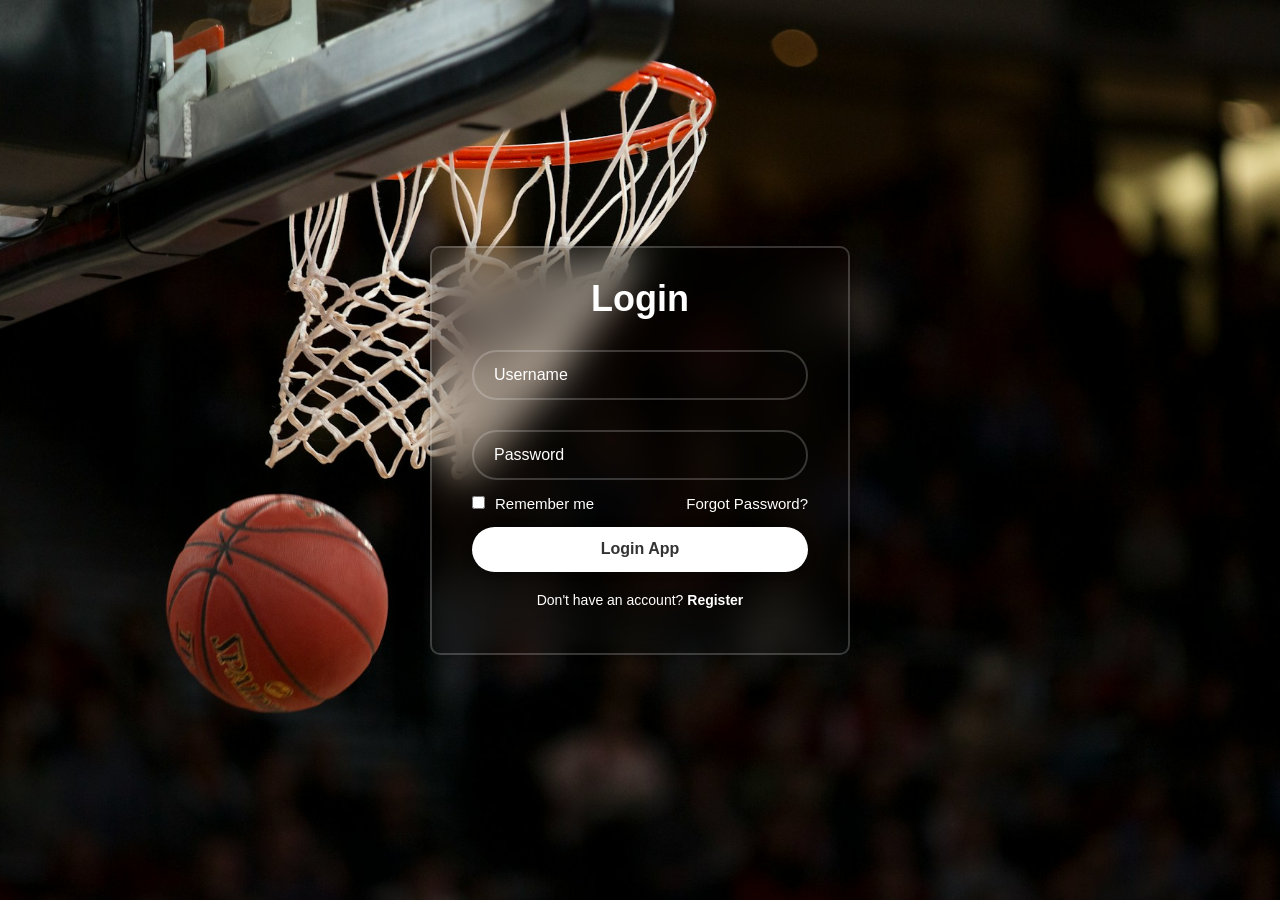
<file: internas/login.html>
<!DOCTYPE html>
<html lang="en">
<head>
    <meta charset="UTF-8">
    <meta name="viewport" content="width=device-width, initial-scale=1.0">
    <title>Login de la APP</title>
    <link rel="stylesheet" href="../css/style.css">
    <link href="https://cdn.boxicons.com/3.0.8/fonts/basic/boxicons.min.css" rel="stylesheet">
</head>
<body class="bodylogin">
    <section class="wrapper">
        <form action="">
            <h1>Login</h1>
            <div class="input-box">
                <input type="text" placeholder="Username">
                <i class="bx bx-user"></i>
            </div>
            <div class="input-box">
                <input type="password" placeholder="Password">
                <i class="bx bx-lock"></i>
            </div>
            <div class="remember-forgot">
                <label>
                    <input type="checkbox">Remember me
                </label>
                <a href="">Forgot Password?</a>
            </div>
            <button type="submit" class="btn">Login App</button>
            <div class="register-link">
                <p>Don't have an account? <a href="">Register</a></p>
            </div>
        </form>
    </section>
</body>
</html>
</file>
<file: css/style.css>
*{
	padding: 0;
	margin: 0;
	box-sizing: border-box;
	font-family: Arial;
}
/* -------------Estilos de la cabecera ------------- */
header.mainHeader, section.mainSlider, section.news, footer.mainFooter{
	width: 80%;
	background-color: #ccc;
	margin: 0 auto;
}
header.mainHeader h2{
	padding: 30px ;
	width: 30%;
	display: inline-block;
}
header.mainHeader nav{
	width: 60%;
	display: inline-block;
	text-align: right;
}
header.mainHeader nav a{
	text-decoration: none;
	color: #ff0000;
	padding: 10px 15px;
    transition: all 0.9s ease;
}

header.mainHeader nav a:hover{
	background-color: #000;
	color: #fff;
	border-radius: 15px;
}
/* -------------Fin estilos de la cabecera ------------- */


/* -------------Estilos del Slider principal ------------- */
section.mainSlider{
	background-color: #ff3333;
}
section.mainSlider h2{
	padding: 130px 0;
	text-align: center;
}
/* -------------Fin del estilo del Slider principal ------------- */

/* -------------Estilos de las noticias ------------- */
section.news{
	text-align: center;
}
section.news .newsItem{
	width: 29%;
	box-sizing: border-box;
	display: inline-block;
	background-color: green;
	margin: 5px;
	padding: 20px;
}

/* -------------Fin estilos de las noticias ------------- */
footer.mainFooter{
	background-color: #000;
	color: #ccc;
	text-align: center;
	padding: 20px 0;
}

body.bodylogin{
	display: flex;
	justify-content: center;
	align-items: center;
	min-height: 100vh;
	/*background: seagreen;*/
	background: url('../imagenes/pg.jpg') no-repeat;
	background-size: cover;
	background-position: center;
}
.wrapper{
	width: 420px;
	/*background-color: purple;*/
	color: #fff;

	border-radius: 10px;
	padding: 30px 40px;
	background: transparent;
	border: 2px solid rgba(255, 255, 255, .2);
	backdrop-filter: blur(20px);
	box-shadow: 0 0 10px rgba(0, 0, 0, .4);
}
.wrapper h1{
	font-size: 36px;
	text-align: center;
}
.wrapper .input-box{
	position: relative;
	width: 100%;
	height: 50px;
	/*background-color: salmon;*/
	margin: 30px 0;
}
.input-box input{
	width: 100%;
	height: 100%;
	background: transparent;
	border: none;
	outline: none;
	border: 2px solid rgb(255, 255, 255, .2);
	border-radius: 40px;

	font-size: 16px;
	color: #fff;
	padding: 20px 45px 20px 20px;
}
.input-box input::placeholder{
	color: #fff;
}

.input-box i{
	position: absolute;
	right: 20px;
	top: 30%;
	transform: translate(-10px);
	font-size: 20px;
}
.wrapper .remember-forgot{
	display: flex;
	justify-content: space-between;
	font-size: 15px;
	margin: -15px 0 15px;
}
.remember-forgot label input{
	accent-color: #fff;
	margin-right: 10px;
}
.remember-forgot a{
	color: #fff;
	text-decoration: none;
}
.remember-forgot a:hover{
	text-decoration: underline;
}
.wrapper .btn{
	width: 100%;
	height:45px;
	background: #fff;
	color: #333;
	border: none;
	outline: none;
	border-radius: 40px;
	box-shadow: 0 0px 10px rgba(0,0,0,.4);
	cursor: pointer;
	font-size: 16px;
	font-weight: 600;
	transition: 0.3s ease;
}
.wrapper .btn:hover {
    background: #f0f0f0; 
    transform: translateY(-2px); 
}
.wrapper .register-link{
	font-size: 14px;
	text-align: center;
	/*margin-top: 20px;*/
	margin: 20px 0 15px;
}
.register-link p a{
	color: #fff;
	text-decoration: none;
	font-weight: 600;
}
.register-link p a:hover{
	text-decoration: underline;
	
}



@media (max-width: 800px){
	body.bodylogin{
		background: url('../imagenes/sport.jpg') no-repeat;
	}
}
@media (max-width: 450px){
	body.bodylogin {
		background: #333;
		background-image: none;
	}
}
/*
1. 450px
bg(#333)
2. 800px
otra imagen
3. normal
*/
</file>
